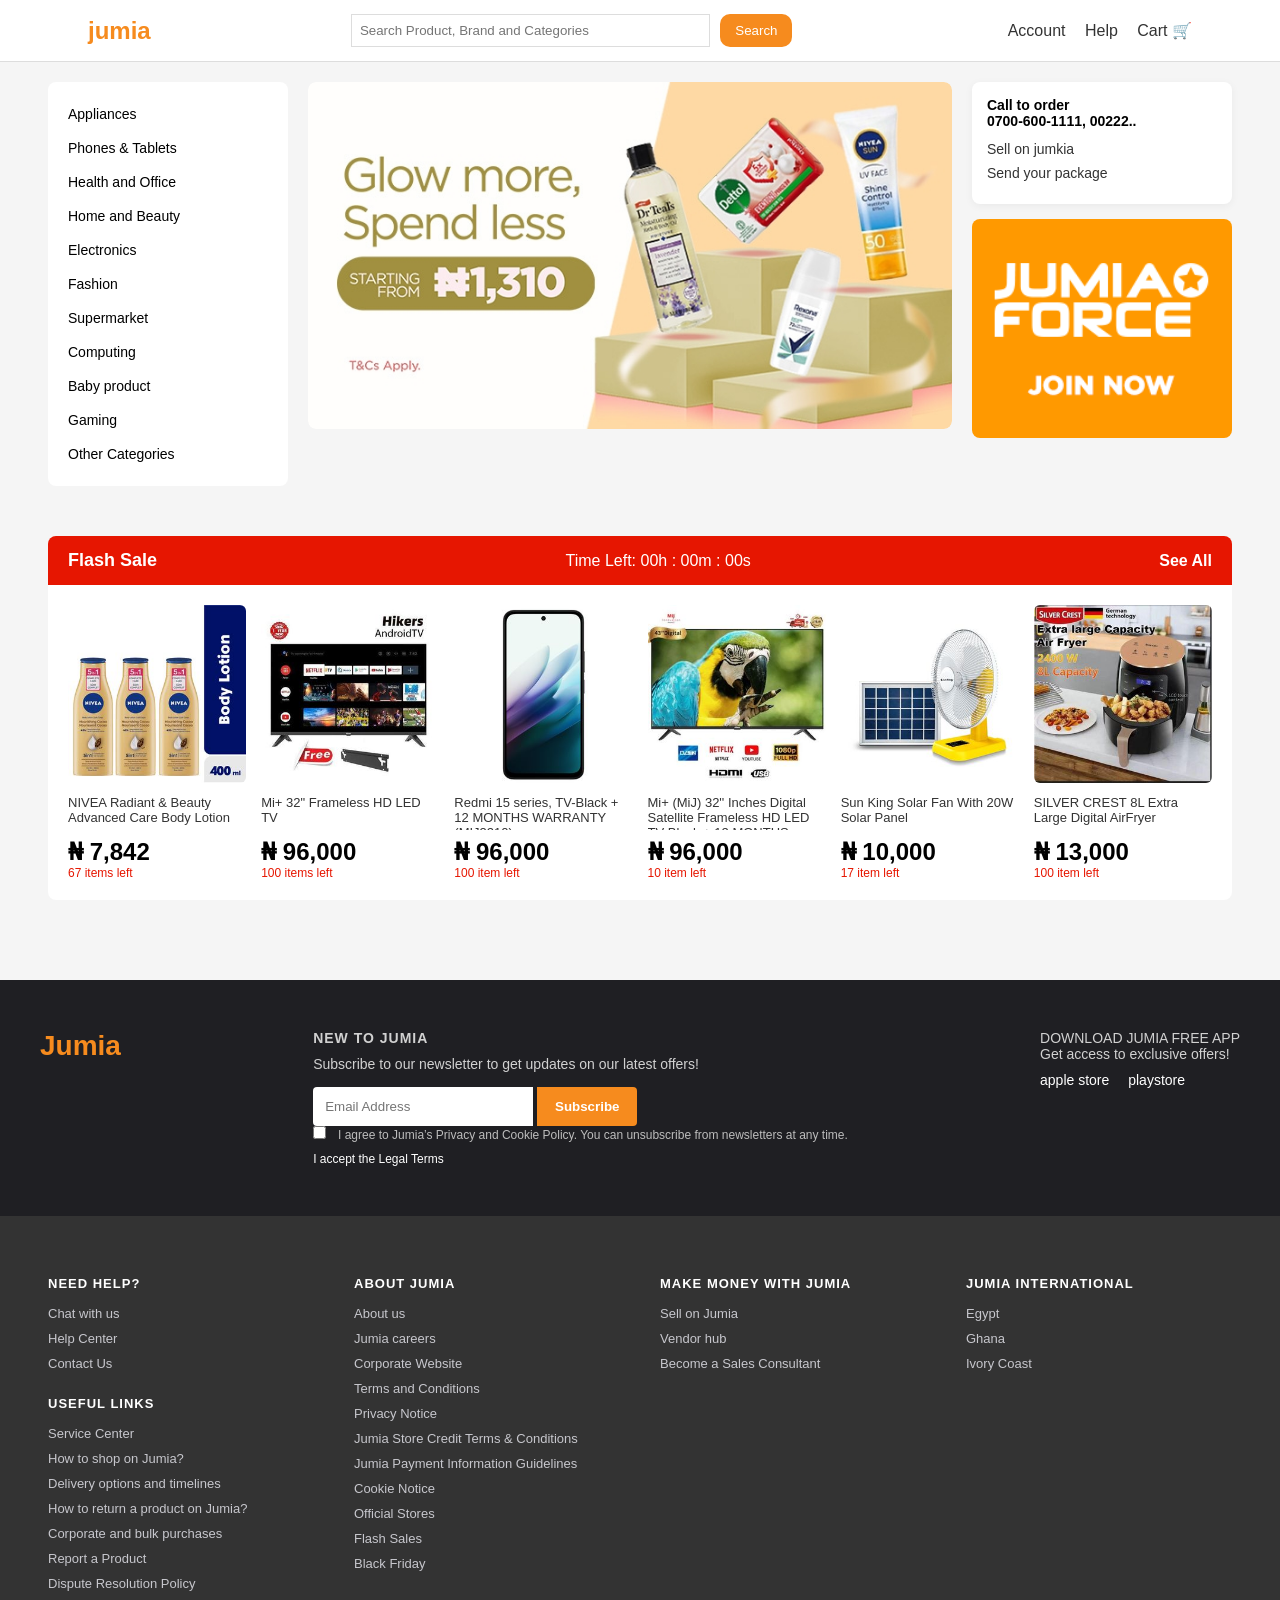
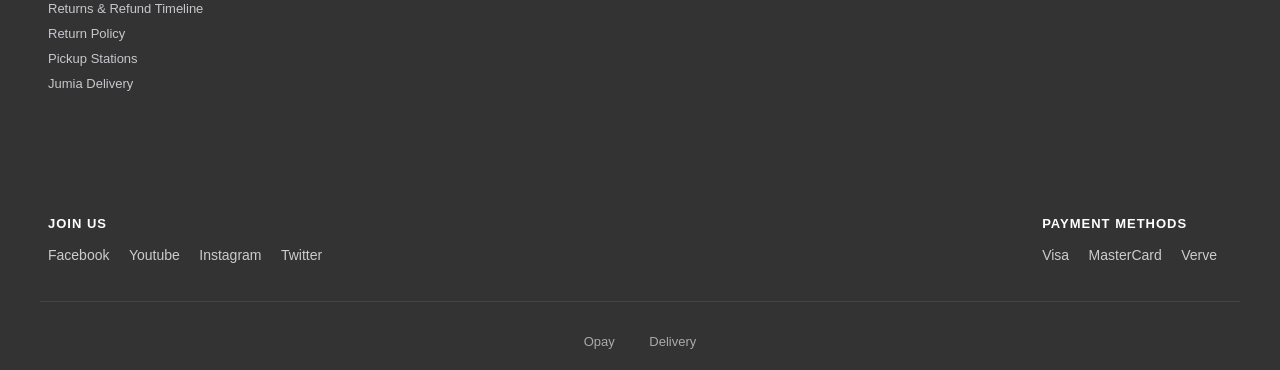
<file: production_page/index.html>
<!DOCTYPE html>
<html lang="en">
<head>
    <meta charset="UTF-8">
      <meta name="viewport" content="width=device-width, initial-scale=1.0">
    
    <link rel="stylesheet" href="../css/styles.css">
    <script src="https://code.jquery.com/jquery-3.7.1.min.js"></script> 
    <title>Document</title>
</head>
<body>
    <!-- Header Section -->

    
    <header class="navbar">
  <div class="container nav-inner">
    <div class="hamburger" id="hamburger">☰</div>
    <div class="logo">jumia</div>

    <div class="search-bar">
      <input type="text" placeholder="Search Product, Brand and Categories">
      <button>Search</button>
    </div>

    <div class="nav-links">
      <a href="">Account</a>
      <a href="">Help</a>
      <a href="">Cart 🛒</a>
    </div>
  </div>
</header>

    <!-- main section -->
    <section class="section">
    <div class="container main-section">
       <!-- side section -->
        <aside class="sidebar" id="sidebar">
        <ul>
          <li>Appliances</li>
          <li>Phones & Tablets</li>
           <li>Health and Office</li>
          <li>Home and Beauty</li>
           <li>Electronics</li>
          <li>Fashion</li>
          <li>Supermarket</li>
          <li>Computing</li>
           <li>Baby product</li>
          <li>Gaming</li>
          <li>Other Categories</li>
        </ul>
      </aside>
      <div class="hero slideshow">
        <img src="../images/Artboard.jpg" alt="" class="slide">
        <img src="../images/Desktop_Homepage_Slider__712x384.jpg" alt="" class="slide">
        <img src="../images/Homepage_slider_712x384.gif" alt="" class="slide">
        <img src="../images/JumiaNGValentinesGenericBanner712x384.jpg" alt="" class="slide">
      </div>
      <div class="r-side">
        <div class="cto">
                <p>Call to order <br>0700-600-1111, 00222..</p>
            <a href="">Sell on jumkia</a>
            <a href="">Send your package</a>
        </div>
        <img src="../images/JFORCE-2.gif" alt="">

      </div>
    </div>
</section>

<!-- sales section -->
<section class="sales">
    <div class="container">
        <div class="sales-header">
            <h2>Flash Sale</h2>
            <div class="timer">Time Left: 00h : 00m : 00s</div>
            <a href="">See All</a>
        </div>

        <div class="product-page">

            <!-- Product 1 -->
            <article class="product-card">
                <a href="product1.html">
                    <img src="../images/1.jpg" alt="">
                    <div class="name">NIVEA Radiant & Beauty Advanced Care Body Lotion</div>
                    <div class="price">₦ 7,842</div>
                    <div class="stk">67 items left</div>
                </a>
            </article>

            <!-- Product 2 -->
            <article class="product-card">
                <a href="">
                    <img src="../images/1 (2).jpg" alt="">
                    <div class="name">Mi+ 32" Frameless HD LED TV</div>
                    <div class="price">₦ 96,000</div>
                    <div class="stk">100 items left</div>
                </a>
            </article>

            <!-- Product 3 -->
                <article class="product-card">
                <a href="">
                    <img src="../images/1 (4).jpg" alt="">
                    <div class="name">Redmi 15 series, TV-Black + 12 MONTHS WARRANTY (MIJ3210)</div>
                    <div class="price">₦ 96,000</div>
                    <div class="stk">100 item left</div>
                </a>
            </article>

              <!-- Product 4 -->
                <article class="product-card">
                <a href="">
                    <img src="../images/1 (5).jpg" alt="">
                    <div class="name">Mi+ (MiJ) 32'' Inches Digital Satellite Frameless HD LED TV-Black + 12 MONTHS WARRANTY (MIJ3210)</div>
                    <div class="price">₦ 96,000</div>
                    <div class="stk">10 item left</div>
                </a>
            </article>

              <!-- Product 5 -->
             <article class="product-card">
                <a href="">
                    <img src="../images/1 (6).jpg" alt="">
                    <div class="name">Sun King Solar Fan With 20W Solar Panel</div>
                    <div class="price">₦ 10,000</div>
                    <div class="stk">17 item left</div>
                </a>
            </article>


         <!-- Product 6 -->
           <article class="product-card">
               <a href="">
                    <img src="../images/1 (7).jpg" alt="">
                    <div class="name">SILVER CREST 8L Extra Large Digital AirFryer</div>
                    <div class="price">₦ 13,000</div>
                    <div class="stk">100 item left</div>
                </a>
            </article>

        </div>
    </div>
</section>

<footer >
    <div class="top-foot">
    <div class="foot-top">
        <div><h2>Jumia</h2></div>

        <div>
            <div class="foot">NEW TO JUMIA</div>
            Subscribe to our newsletter to get updates on our latest offers!
                <form action="">
                    <div>
                    <input type="text" name="" id="" placeholder="Email Address">
                    <button type="submit">Subscribe</button>
                    </div>
                    <div>
                        <input type="checkbox">
                        <label for="checkbox">I agree to Jumia’s Privacy and Cookie Policy. You can unsubscribe from newsletters at any time.</label>
                    </div>
                    <a href="">I accept the Legal Terms</a>
                </form>
        
        </div>

        <div>
            <div>DOWNLOAD JUMIA FREE APP</div>
            Get access to exclusive offers!
            <div>
                <a href="">apple store</a>
                <a href="">playstore</a>
            </div>

        </div>

    </div>
    </div>

   <div class="help">
    <div class="help-container">

        <div>
            <span>NEED HELP?</span>
            <ul>
                <li>Chat with us</li>
                <li>Help Center</li>
                <li>Contact Us</li>
            </ul>

            <span>USEFUL LINKS</span>
            <ul>
                <li>Service Center</li>
                <li>How to shop on Jumia?</li>
                <li>Delivery options and timelines</li>
                <li>How to return a product on Jumia?</li>
                <li>Corporate and bulk purchases</li>
                <li>Report a Product</li>
                <li>Dispute Resolution Policy</li>
                <li>Returns & Refund Timeline</li>
                <li>Return Policy</li>
                <li>Pickup Stations</li>
                <li>Jumia Delivery</li>
            </ul>
        </div>

        <div>
            <span>ABOUT JUMIA</span>
            <ul>
                <li>About us</li>
                <li>Jumia careers</li>
                <li>Corporate Website</li>
                <li>Terms and Conditions</li>
                <li>Privacy Notice</li>
                <li>Jumia Store Credit Terms & Conditions</li>
                <li>Jumia Payment Information Guidelines</li>
                <li>Cookie Notice</li>
                <li>Official Stores</li>
                <li>Flash Sales</li>
                <li>Black Friday</li>
            </ul>
        </div>

        <div>
            <span>MAKE MONEY WITH JUMIA</span>
            <ul>
                <li>Sell on Jumia</li>
                <li>Vendor hub</li>
                <li>Become a Sales Consultant</li>
            </ul>
        </div>

        <div>
            <span>JUMIA INTERNATIONAL</span>
            <ul>
                <li>Egypt</li>
                <li>Ghana</li>
                <li>Ivory Coast</li>
            </ul>
        </div>

    </div>
</div>


   <div class="footer-bottom">
    
    <div class="footer-bottom-container">
        <div class="icon">
            <span>JOIN US</span>
            <a href="">Facebook</a>
            <a href="">Youtube</a>
            <a href="">Instagram</a>
            <a href="">Twitter</a>
        </div>

        <div class="payment">
            <span>PAYMENT METHODS</span>
            <a href="">Visa</a>
            <a href="">MasterCard</a>
            <a href="">Verve</a>
        </div>
    </div>

    <hr>

    <div class="footer-extra">
        <a href="">Opay</a>
        <a href="">Delivery</a>
    </div>

</div>
</footer>



<script>
    $(document).ready(() =>{
        let slideIndex = 0;
            const slides = document.querySelectorAll(".slide");

            function showSlides() {
                slides.forEach((slide =>{
                    slide.style.display = "none"
                }))
                slideIndex ++;

                if(slideIndex > slides.length){
                    slideIndex = 1;
                }

                slides[slideIndex - 1].style.display = "block";
                 setTimeout(showSlides, 3000);
            }
            showSlides()
    
            const hamburger = document.getElementById("hamburger");
             const sidebar = document.getElementById("sidebar");
              
             hamburger.addEventListener("click", ()=> {
                sidebar.classList.toggle("active");
             });

        //      function hasCats(...args) {
        //         return args.includes("cats");
        //         }

        //   console.log(hasCats("dog", "goats", "cat"))

        function hasCats(...args){
            for (arg of args){
                console.log(arg);
            }

        }
        hasCats("cats", "dog")
    
    })
</script>
</body>
</html>
</file>
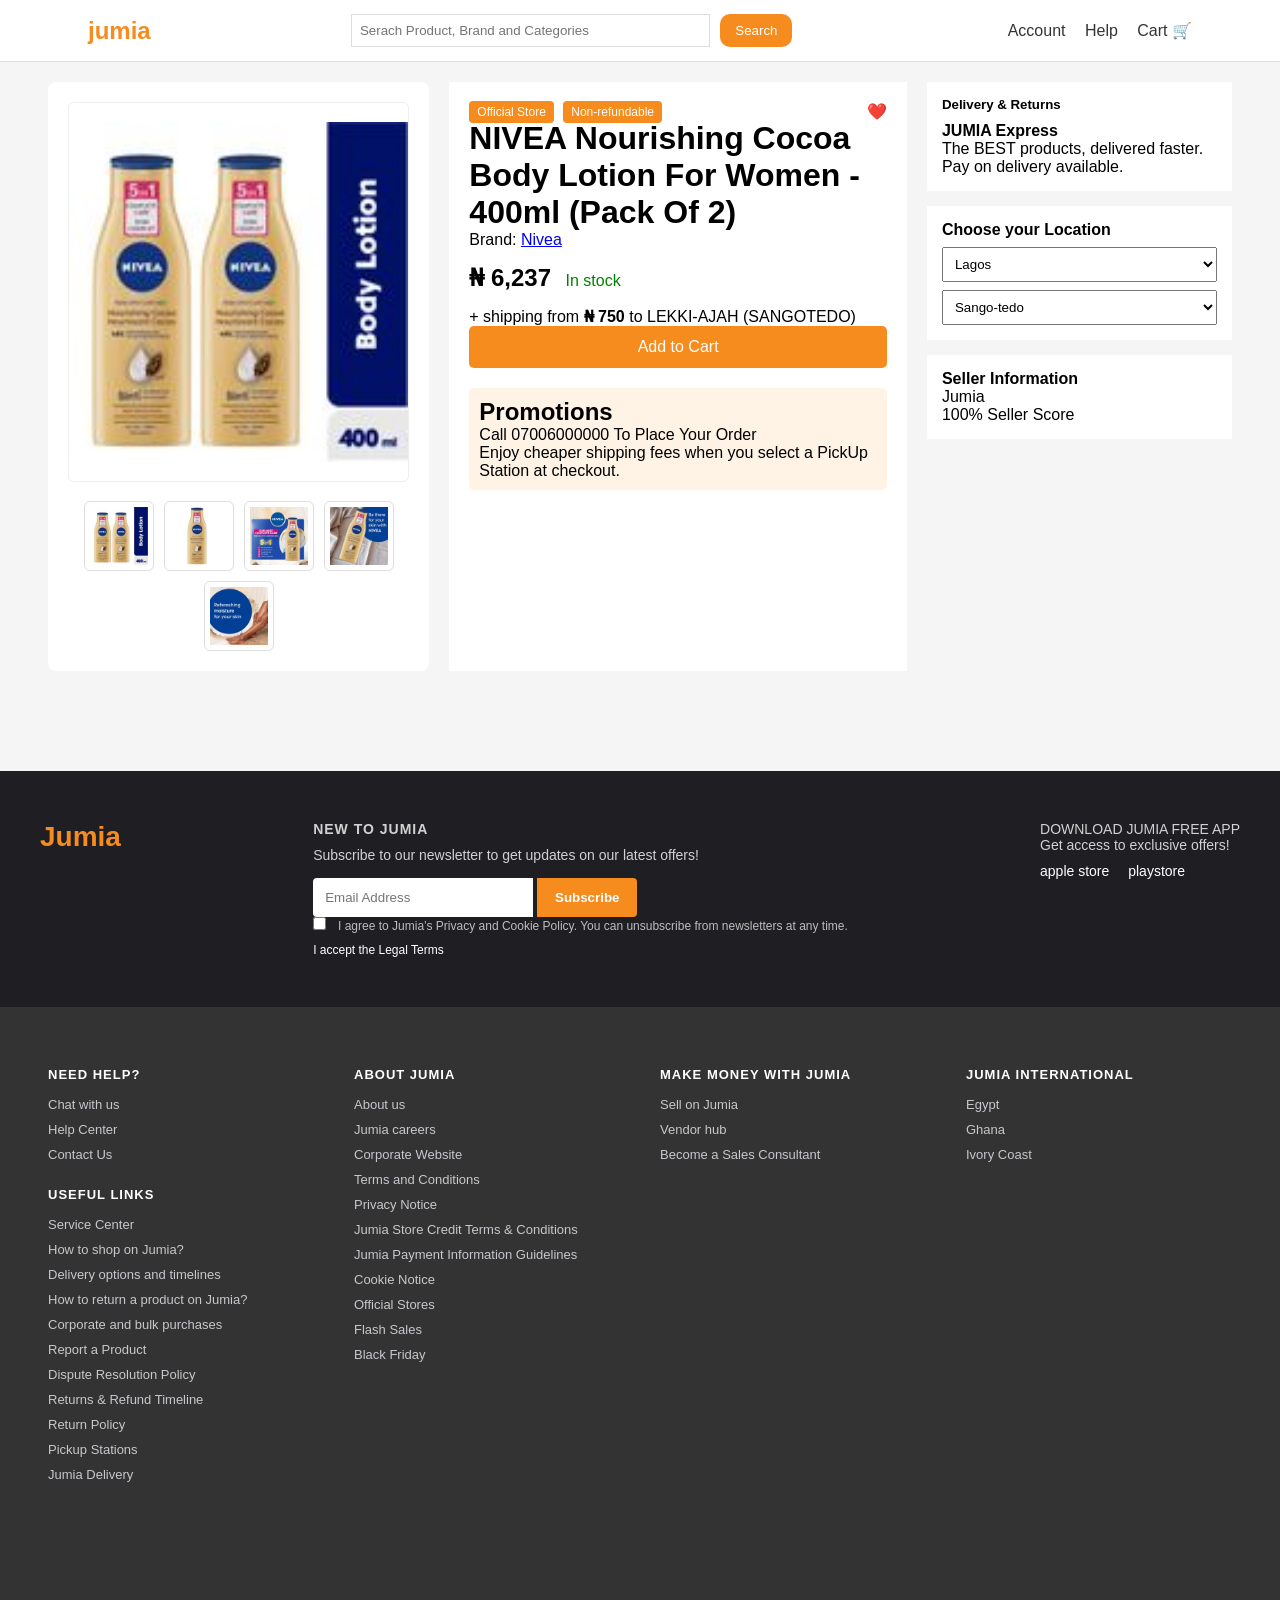
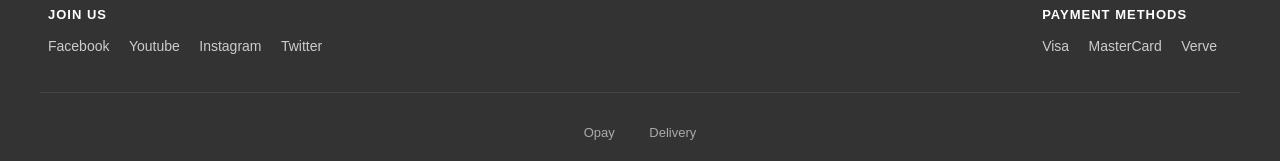
<file: production_page/product1.html>
<!DOCTYPE html>
<html lang="en">
<head>
    <meta charset="UTF-8">
    <meta name="viewport" content="width=device-width, initial-scale=1.0">
    <link rel="stylesheet" href="../css/styles.css">
     <script src="https://code.jquery.com/jquery-3.7.1.min.js"></script> 
    <title>Document</title>
</head>
<body>
     <!-- Header Section -->
    
    <header class="navbar">
        <div class="container nav-inner">
        <div class="logo">jumia</div>
    

    <div class="search-bar">
        <input type="text" name="" id="" placeholder="Serach Product, Brand and Categories">
        <button>Search</button>
    </div>

    <div class="nav-links">
        <a href="">Account</a>
        <a href="">Help</a>
        <a href="">Cart 🛒</a>
    </div>
    </div>
    </header>

   <main class="product1-page">

  <div class="product-container ">

    <!-- LEFT: Product Images -->
  <div class="product-gallery">

  <div class="main-image">
    <img id="currentImage" src="../images/1 (8).jpg" alt="">
  </div>

  <div class="thumbnail-list">
    <img src="../images/1 (8).jpg" alt="">
    <img src="../images/2.jpg" alt="">
    <img src="../images/3.jpg" alt="">
    <img src="../images/4.jpg" alt="">
    <img src="../images/5.jpg" alt="">
  </div>

</div>

    <!-- CENTER: Product Details -->
    <div class="product-details">

      <div class="product-header">
        <div>
          <a href="#" class="badge">Official Store</a>
          <a href="#" class="badge">Non-refundable</a>
          <h1>NIVEA Nourishing Cocoa Body Lotion For Women - 400ml (Pack Of 2)</h1>
        </div>
        <span class="wishlist">❤️</span>
      </div>

      <p class="brand">Brand: <a href="#">Nivea</a></p>

      <div class="price-section">
        <span class="price">₦ 6,237</span>
        <span class="stock">In stock</span>
      </div>

      <p class="shipping">
        + shipping from <strong>₦ 750</strong> to LEKKI-AJAH (SANGOTEDO)
      </p>

      <button class="add-to-cart">Add to Cart</button>

      <div class="promotions">
        <h2>Promotions</h2>
        <p>Call 07006000000 To Place Your Order</p>
        <p>Enjoy cheaper shipping fees when you select a PickUp Station at checkout.</p>
      </div>

    </div>

    <!-- RIGHT: Delivery & Seller -->
    <aside class="product-sidebar">

      <div class="delivery-card">
        <h5>Delivery & Returns</h5>
        <p><strong>JUMIA Express</strong></p>
        <p>The BEST products, delivered faster. Pay on delivery available.</p>
      </div>

      <div class="location-card">
        <h4>Choose your Location</h4>
        <select>
          <option>Lagos</option>
          <option>Ogun</option>
          <option>Kano</option>
        </select>

        <select>
          <option>Sango-tedo</option>
          <option>Ibafo</option>
          <option>Fagge</option>
        </select>
      </div>

      <div class="seller-card">
        <h4>Seller Information</h4>
        <p>Jumia</p>
        <p>100% Seller Score</p>
      </div>

    </aside>

  </div>

</main>





    <footer >
    <div class="top-foot">
    <div class="foot-top">
        <div><h2>Jumia</h2></div>

        <div>
            <div class="foot">NEW TO JUMIA</div>
            Subscribe to our newsletter to get updates on our latest offers!
                <form action="">
                    <div>
                    <input type="text" name="" id="" placeholder="Email Address">
                    <button type="submit">Subscribe</button>
                    </div>
                    <div>
                        <input type="checkbox">
                        <label for="checkbox">I agree to Jumia’s Privacy and Cookie Policy. You can unsubscribe from newsletters at any time.</label>
                    </div>
                    <a href="">I accept the Legal Terms</a>
                </form>
        
        </div>

        <div>
            <div>DOWNLOAD JUMIA FREE APP</div>
            Get access to exclusive offers!
            <div>
                <a href="">apple store</a>
                <a href="">playstore</a>
            </div>

        </div>

    </div>
    </div>

   <div class="help">
    <div class="help-container">

        <div>
            <span>NEED HELP?</span>
            <ul>
                <li>Chat with us</li>
                <li>Help Center</li>
                <li>Contact Us</li>
            </ul>

            <span>USEFUL LINKS</span>
            <ul>
                <li>Service Center</li>
                <li>How to shop on Jumia?</li>
                <li>Delivery options and timelines</li>
                <li>How to return a product on Jumia?</li>
                <li>Corporate and bulk purchases</li>
                <li>Report a Product</li>
                <li>Dispute Resolution Policy</li>
                <li>Returns & Refund Timeline</li>
                <li>Return Policy</li>
                <li>Pickup Stations</li>
                <li>Jumia Delivery</li>
            </ul>
        </div>

        <div>
            <span>ABOUT JUMIA</span>
            <ul>
                <li>About us</li>
                <li>Jumia careers</li>
                <li>Corporate Website</li>
                <li>Terms and Conditions</li>
                <li>Privacy Notice</li>
                <li>Jumia Store Credit Terms & Conditions</li>
                <li>Jumia Payment Information Guidelines</li>
                <li>Cookie Notice</li>
                <li>Official Stores</li>
                <li>Flash Sales</li>
                <li>Black Friday</li>
            </ul>
        </div>

        <div>
            <span>MAKE MONEY WITH JUMIA</span>
            <ul>
                <li>Sell on Jumia</li>
                <li>Vendor hub</li>
                <li>Become a Sales Consultant</li>
            </ul>
        </div>

        <div>
            <span>JUMIA INTERNATIONAL</span>
            <ul>
                <li>Egypt</li>
                <li>Ghana</li>
                <li>Ivory Coast</li>
            </ul>
        </div>

    </div>
</div>


   <div class="footer-bottom">
    
    <div class="footer-bottom-container">
        <div class="icon">
            <span>JOIN US</span>
            <a href="">Facebook</a>
            <a href="">Youtube</a>
            <a href="">Instagram</a>
            <a href="">Twitter</a>
        </div>

        <div class="payment">
            <span>PAYMENT METHODS</span>
            <a href="">Visa</a>
            <a href="">MasterCard</a>
            <a href="">Verve</a>
        </div>
    </div>

    <hr>

    <div class="footer-extra">
        <a href="">Opay</a>
        <a href="">Delivery</a>
    </div>

</div>
</footer>

<script>
  const thumbnails = document.querySelectorAll(".thumbnail-list img");
  const mainImage = document.getElementById("currentImage");

  thumbnails.forEach(img => {
    img.addEventListener("click", () => {
      mainImage.src = img.src;
    });
  });
</script>

</body>
</html>
</file>
<file: css/styles.css>
*{
    margin: 0;
    padding: 0;
      box-sizing: border-box;
     font-family: Arial, sans-serif;
}
body {
     background: #f5f5f5;
}


.nav-inner{
    display: flex;
    justify-content: space-between;
    padding: 14px 40px;
   
    align-items: center;
    
}

.navbar {
    background:  #fff;
    border-bottom: 1px solid #ddd;
    position: sticky;
    top: 0;
}
.container{
    max-width: 1184px;
    margin: 0 auto;
   
}

.logo {
  font-size: 24px;
  font-weight: bold;
  color: #f68b1e;
}

.search-bar {
    display: flex;
    width: 40%;
    gap: 10px;
}

.search-bar input{
    flex: 1;
    padding: 8px;
    border: 1px solid #ddd;
}

.search-bar button{
    padding: 8px 15px;
    border: none;
    color: #fff;
    background: #f68b1e;
    cursor: pointer;
    border-radius: 10px;
}

.nav-links a{
    text-decoration: none;
    color: #333;
    margin-left: 15px;
}
.hamburger {
    display: none;
}




@media (max-width: 768px) {

  
  .nav-inner {
    flex-wrap: wrap;
    align-items: center;
    justify-content: flex-start; /* important */
    gap: 15px; /* controls spacing between items */
  }

  /* Show hamburger */
  .hamburger {
    display: block;
    font-size: 22px;
    cursor: pointer;
    order: 1;
  }

  .logo {
    order: 2;
  }

  .nav-links {
    order: 3;
   margin-left: auto;
  }

  /* Search bar moves below */
  .search-bar {
    order: 4;
    width: 100%;
    margin-top: 10px;
  }
  .nav-links a:nth-child(2){
    display: none;
  }

}

   /* MAIN SECTION */

.section {
    padding: 20px 0;
}

.main-section {
    display: grid;
    grid-template-columns: 240px 1fr 260px;
    gap: 20px;
    align-items: start;
}

   /* SIDEBAR */

.sidebar {
    background: #fff;
    padding: 15px;
    border-radius: 8px;
}

.sidebar ul {
    list-style: none;
}

.sidebar li {
    padding: 9px 5px;
    font-size: 14px;
    cursor: pointer;
    transition: 0.3s;
}

.sidebar li:hover {
    color: #f68b1e;
    padding-left: 8px;
}

   /* HERO SECTION */

.hero {
    position: relative;
    overflow: hidden;
    border-radius: 8px;

}

.hero img {
    width: 100%;
    display: none;
    border-radius: 8px;
}
.hero img:first-child{
    display: block;
}



   /* RIGHT SIDE */

.r-side {
    display: flex;
    flex-direction: column;
    gap: 15px;
}

.cto {
    background: #fff;
    padding: 15px;
    border-radius: 8px;
    box-shadow: 0 2px 8px rgba(0,0,0,0.05);
}

.cto p {
    font-size: 14px;
    margin-bottom: 12px;
    font-weight: 600;
}

.cto a {
    display: block;
    text-decoration: none;
    font-size: 14px;
    color: #333;
    margin-bottom: 8px;
    transition: 0.3s;
}

.cto a:hover {
    color: #f68b1e;
}

.r-side img {
    width: 100%;
    border-radius: 8px;
    display: block;
}

   /* TABLET RESPONSIVE */

@media (max-width: 1024px) {
    .main-section {
        grid-template-columns: 200px 1fr;
    }

    .r-side {
        display: none; /* hide right column on tablet */
    }
}


   /* MOBILE RESPONSIVE */

@media (max-width: 768px) {
    .main-section {
        grid-template-columns: 1fr;
    }

  .sidebar {
    position: fixed;
    top: 0;
    left: -260px; /* hide off screen */
    width: 250px;
    height: 100vh;
    background: #fff;
    z-index: 1000;
    transition: 0.3s ease;
    padding: 20px;
    overflow-y: auto;
  }
  

  .sidebar.active {
    left: 0; /* slide into view */
  }

}

    /* .sidebar {
        display: none; 
    } */

     .hero {
    display: flex;
    overflow-x: auto;
    scroll-snap-type: x mandatory;
    gap: 10px;
  }

  .hero img {
    min-width: 100%;
    flex-shrink: 0;
    scroll-snap-align: start;
    display: block;
  }


/* Sales Section */

.sales {
    margin-top: 30px;
}

/* HEADER */
.sales-header {
    background: #e61601;
    color: #fff;
    display: flex;
    align-items: center;
    justify-content: space-between;
    padding: 14px 20px;
    border-radius: 8px 8px 0 0;
}

.sales-header h2 {
    font-size: 18px;
}

.sales-header a {
    text-decoration: none;
    color: #fff;
    font-weight: 600;
}

/* ==============================
   PRODUCT GRID
============================== */

.product-page {
    background: #fff;
    padding: 20px;
    display: grid;
    grid-template-columns: repeat(6, 1fr);
    gap: 15px;
    border-radius: 0 0 8px 8px;
}

/* PRODUCT CARD */
.product-card {
    background: #fff;
    border-radius: 6px;
    transition: 0.3s;
}

.product-card a {
    text-decoration: none;
    color: #333;
    display: block;
}

.product-card img {
    width: 100%;
    border-radius: 6px;
}

.product-card .name {
    font-size: 13px;
    margin: 8px 0;
    height: 35px;
    overflow: hidden;
}

.product-card .price {
    font-weight: bold;
    color: #000;
}

.product-card .stk {
    font-size: 12px;
    color: #e61601;
}

.product-card:hover {
    transform: translateY(-4px);
    box-shadow: 0 4px 12px rgba(0,0,0,0.1);
}


 /* Footer section */
.top-foot {
    background-color: #1f1f23;
    color: #ffffff;
    padding: 50px 0;
    margin-top: 80px;
}

.foot-top {
    display: flex;
    justify-content: space-between;
    align-items: flex-start;
    gap: 40px;
    max-width: 1200px;
    margin: auto;
    flex-wrap: wrap;
}

/* Logo */
.foot-top h2 {
    font-size: 28px;
    font-weight: bold;
    color: #f68b1e; /* Jumia orange feel */
}

/* Section titles */
.foot {
    font-weight: 600;
    margin-bottom: 10px;
    font-size: 14px;
    letter-spacing: 1px;
}

/* Paragraph text */
.foot-top p,
.foot-top div {
    font-size: 14px;
    color: #d1d1d1;
}

/* Newsletter form */
form {
    margin-top: 15px;
}

form input[type="text"] {
    padding: 12px;
    width: 220px;
    border: none;
    border-radius: 4px 0 0 4px;
    outline: none;
}

form button {
    padding: 12px 18px;
    border: none;
    background-color: #f68b1e;
    color: #fff;
    font-weight: bold;
    cursor: pointer;
    border-radius: 0 4px 4px 0;
    transition: 0.3s ease;
}

form button:hover {
    background-color: #ff9f3f;
}

/* Checkbox section */
form input[type="checkbox"] {
    margin-right: 8px;
}

form label {
    font-size: 12px;
    color: #bdbdbd;
}

form a {
    display: inline-block;
    margin-top: 8px;
    font-size: 12px;
    color: #f68b1e;
    text-decoration: none;
}

form a:hover {
    text-decoration: underline;
}

/* App download links */
.foot-top a {
    color: #ffffff;
    text-decoration: none;
    display: inline-block;
    margin-top: 10px;
    margin-right: 15px;
    font-weight: 500;
}

.foot-top a:hover {
    color: #f68b1e;
}

/* Responsive */
@media (max-width: 768px) {
    .foot-top {
        flex-direction: column;
        align-items: center;
    }

    form input[type="text"] {
        width: 100%;
        border-radius: 4px;
        margin-bottom: 10px;
    }

    form button {
        width: 100%;
        border-radius: 4px;
    }
    .sales {
        overflow: auto;
    }
}


/* Main footer links section */

/* Full-width background */
.help {
    background-color: #333;
    padding: 60px 0;
    width: 100%;
}

/* Content stays centered */
.help-container {
    max-width: 1184px;
    margin: auto;
    display: grid;
    grid-template-columns: repeat(4, 1fr);
    gap: 40px;
    color: #ffffff;
}

/* Section headings */
.help span {
    display: block;
    font-size: 13px;
    font-weight: 700;
    margin-bottom: 15px;
    letter-spacing: 1px;
    color: #ffffff;
}

/* Lists */
.help ul {
    list-style: none;
    padding: 0;
    margin: 0 0 25px 0;
}

.help ul li {
    font-size: 13px;
    color: #c7c7cd;
    margin-bottom: 10px;
    cursor: pointer;
    transition: 0.3s ease;
}

/* Hover effect */
.help ul li:hover {
    color: #f68b1e;
    transform: translateX(4px);
}

/* Responsive */
@media (max-width: 992px) {
    .help {
        display: none;
    }
}


/* Bottom Footer Section */
.footer-bottom {
    background-color: #333;
    color: #ffffff;
    padding: 40px 0 20px;
    width: 100%;
}


.footer-bottom-container {
    max-width: 1184px;
    margin: auto;
    display: flex;
    justify-content: space-between;
    flex-wrap: wrap;
    gap: 40px;
}

/* Section Titles */
.footer-bottom span {
    display: block;
    font-size: 13px;
    font-weight: 700;
    margin-bottom: 15px;
    letter-spacing: 1px;
}

/* Links */
.footer-bottom a {
    display: inline-block;
    margin-right: 15px;
    margin-bottom: 8px;
    text-decoration: none;
    color: #ccc;
    font-size: 14px;
    transition: 0.3s ease;
}


.footer-bottom a:hover {
    color: #f68b1e;
    transform: translateY(-2px);
}


.footer-bottom hr {
    border: none;
    border-top: 1px solid #444;
    margin: 30px auto;
    max-width: 1200px;
}


.footer-extra {
    max-width: 1184px;
    margin: auto;
    text-align: center;
}

.footer-extra a {
    margin: 0 15px;
    font-size: 13px;
    color: #aaa;
}

.footer-extra a:hover {
    color: #ffffff;
}

/* Responsive */
@media (max-width: 768px) {
    .footer-bottom-container {
        flex-direction: column;
        text-align: center;
    }

    .footer-bottom a {
        margin-right: 10px;
    }
}

/* Product page */
.product1-page {
  background: #f5f5f5;
  padding: 20px 0;
}

.product-container {
  max-width: 1184px;
  margin: auto;
  display: grid;
  grid-template-columns: 1fr 1.2fr 0.8fr;
  gap: 20px;
}

/* PRODUCT GALLERY */
.product-gallery {
  background: #fff;
  padding: 20px;
  border-radius: 8px;
  display: flex;
  flex-direction: column;
  gap: 15px;
}

/* MAIN IMAGE */
.main-image img {
  width: 100%;
  height: 380px;
  object-fit: contain;
  border: 1px solid #eee;
  border-radius: 6px;
  background: #fff;
}

/* THUMBNAILS */
.thumbnail-list {
  display: flex;
  gap: 10px;
  justify-content: center;
  flex-wrap: wrap;
}

.thumbnail-list img {
  width: 70px;
  height: 70px;
  object-fit: cover;
  border: 1px solid #ddd;
  border-radius: 6px;
  padding: 5px;
  cursor: pointer;
  transition: 0.3s;
}

.thumbnail-list img:hover {
  border-color: #f68b1e;
  transform: scale(1.05);
}

@media (max-width: 768px) {

  .main-image img {
    height: 280px;
  }

  .thumbnail-list {
    justify-content: flex-start;
    overflow-x: auto;
    flex-wrap: nowrap;
    padding-bottom: 5px;
  }

  .thumbnail-list img {
    flex-shrink: 0;
  }
}

/* Product Details */
.product-details {
  background: #fff;
  padding: 20px;
}

.product-header {
  display: flex;
  justify-content: space-between;
}

.badge {
  background: #f68b1e;
  color: #fff;
  padding: 4px 8px;
  font-size: 12px;
  text-decoration: none;
  border-radius: 4px;
  margin-right: 5px;
}

.price-section {
  margin: 15px 0;
}

.price {
  font-size: 24px;
  font-weight: bold;
}

.stock {
  color: green;
  margin-left: 10px;
}

.add-to-cart {
  width: 100%;
  padding: 12px;
  background: #f68b1e;
  border: none;
  color: #fff;
  font-size: 16px;
  cursor: pointer;
  border-radius: 5px;
}

.promotions {
  margin-top: 20px;
  background: #fff3e6;
  padding: 10px;
  border-radius: 5px;
}

/* Sidebar */
.product-sidebar > div {
  background: #fff;
  padding: 15px;
  margin-bottom: 15px;
}
.delivery-card h5{
    margin-bottom: 10px;
    
}

select {
  width: 100%;
  padding: 8px;
  margin-top: 8px;
}

/* Responsive */
@media (max-width: 992px) {
  .product-container {
    grid-template-columns: 1fr;
  }

  .product-gallery {
    flex-direction: column;
  }

  .thumbnail-list {
    flex-direction: row;
  }
  .price {
    font-size: 16px;
  }
}
</file>
